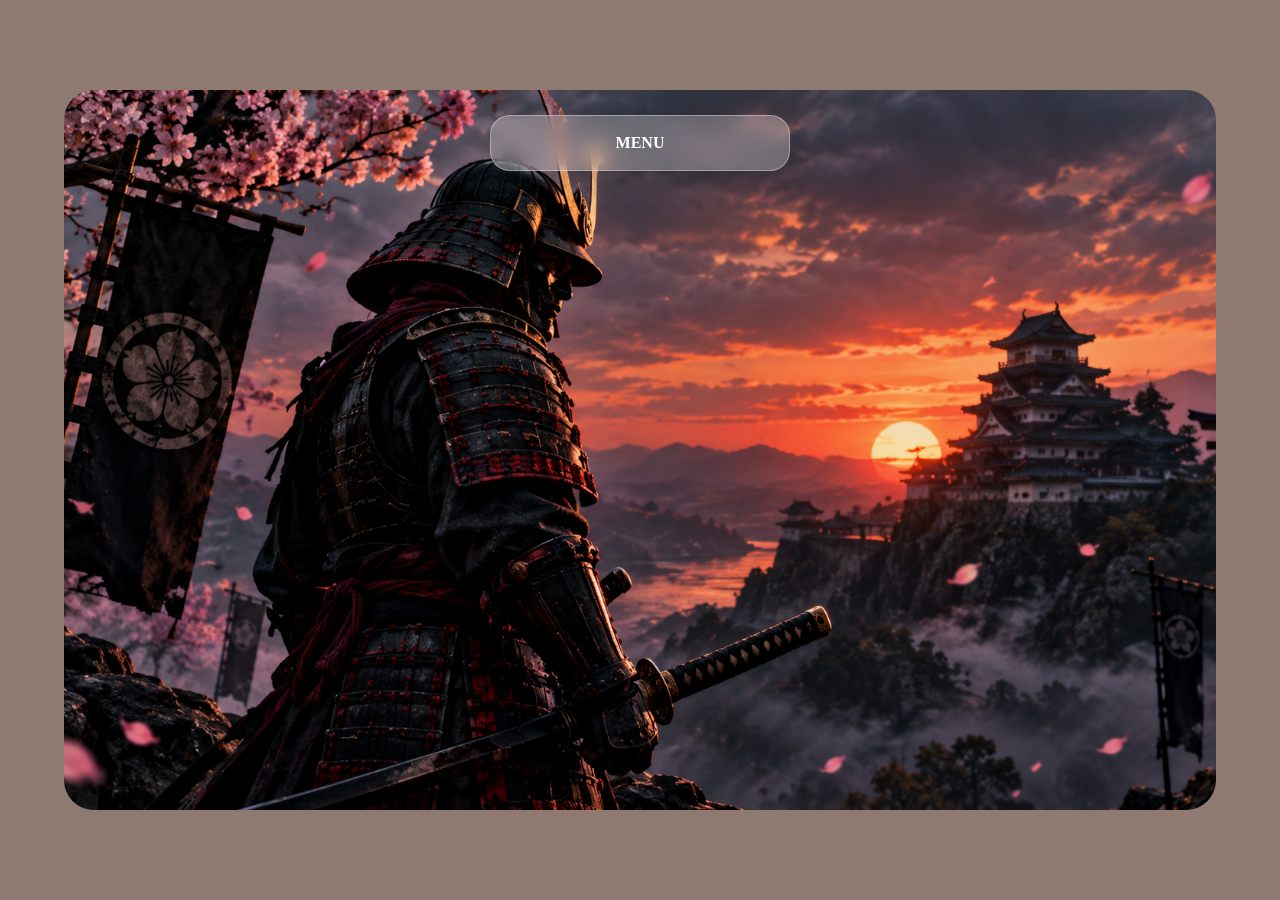
<file: index.html>
<!DOCTYPE html>
<html lang="en">
<head>
    <meta charset="UTF-8">
    <meta name="viewport" content="width=device-width, initial-scale=1.0">
    <title>Pagina de Nicolas Alvarez</title>
    <link rel="stylesheet" href="estilo.css">
</head>
<body>
    <main class="contenedor">
        <nav class="navbar">
            <input type="checkbox" id="menu">
            <label for="menu" class="boton-menu">
                MENU
            </label>
            <div class="opciones">
                <a href="#inicio">INICIO</a>
                <a href="mailto:alvareznicolaselias@gmail.com">CONTACTOS</a>
                <a href="Pagina_de_T.Ps2/index2.html">TRABAJOS PRACTICOS
                </a>
            </div>
        </nav>

    </main>

    
    
</body>
</html>
</file>
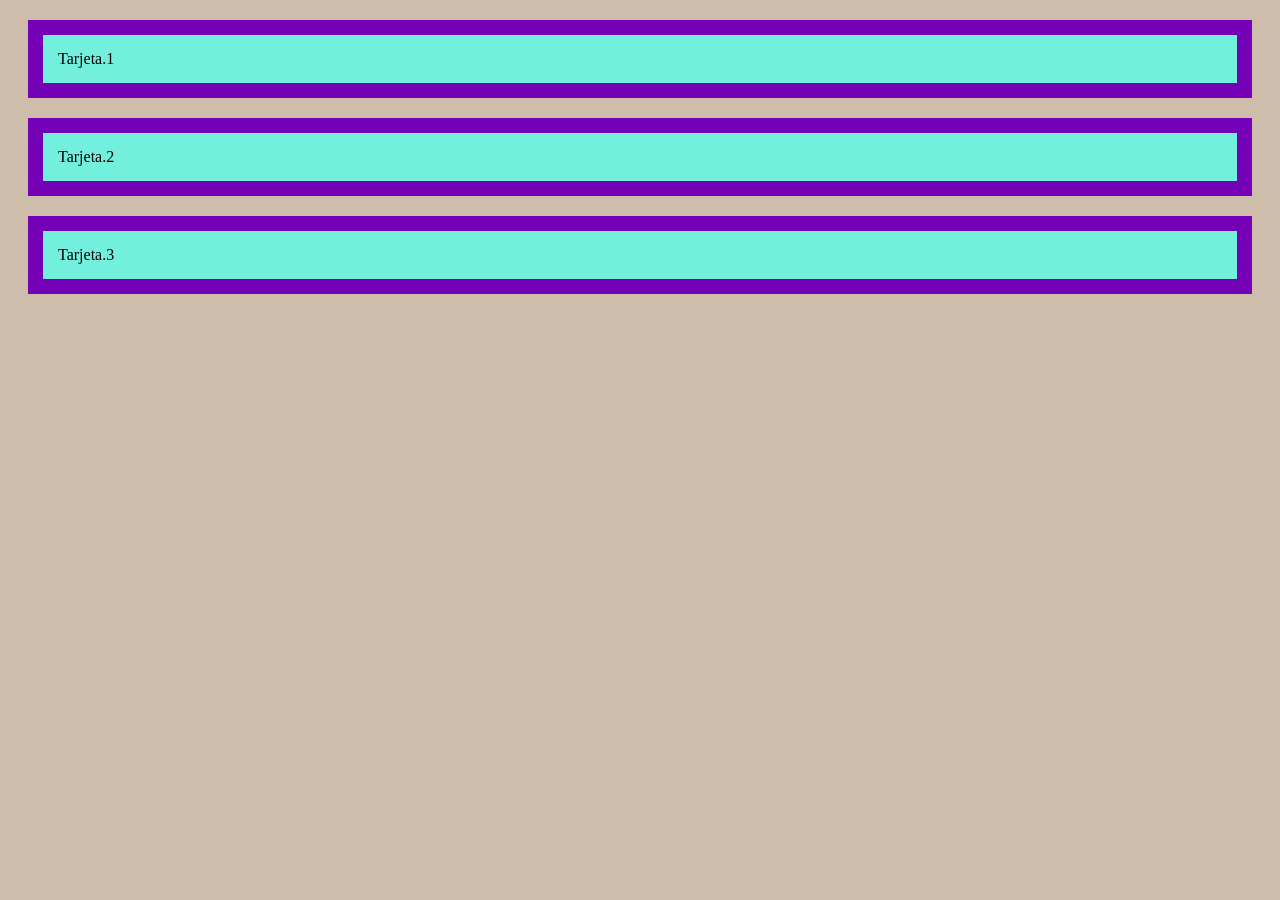
<file: Clase_2/index.html>
<!DOCTYPE html>
<html lang="en">
<head>
    <meta charset="UTF-8">
    <meta name="viewport" content="width=device-width, initial-scale=1.0">
    <link rel="stylesheet" href="style.css">
    <title>Tarjetas</title>
</head>
<body>  

    <div class="Tarjeta">Tarjeta.1</div>
    <div class="Tarjeta">Tarjeta.2</div>
    <div class="Tarjeta">Tarjeta.3</div>
    
</body>
</html>
</file>
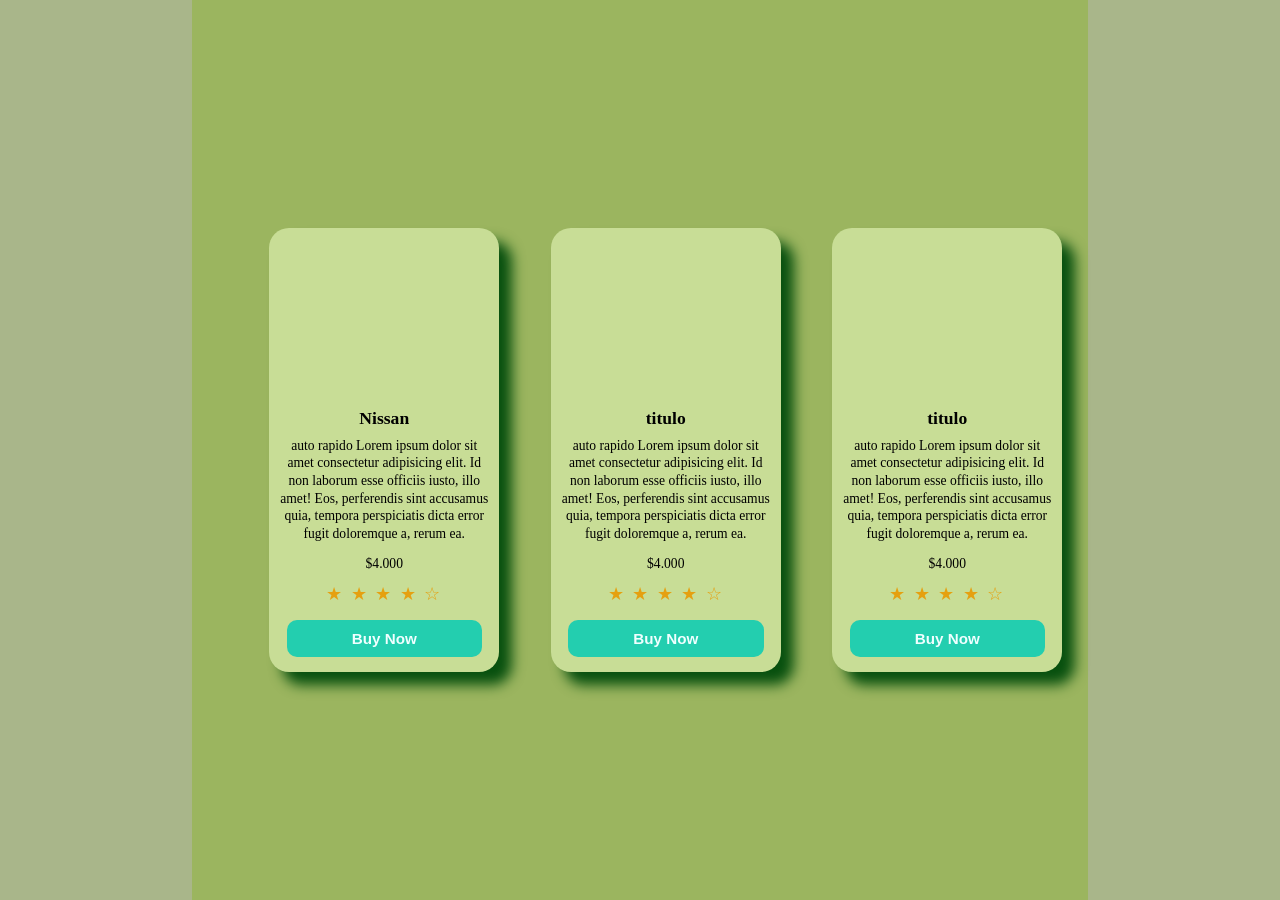
<file: Clase_5/index.html>
<!DOCTYPE html>
<html lang="en">
<head>
    <meta charset="UTF-8">
    <meta name="viewport" content="width=device-width, initial-scale=1.0">
    <title>Clase 5</title>
    <link rel="stylesheet" href="estilo.css">

</head>
<body>

    <section class="Contenedor">
        <nav class="navbar"> </nav>

       <!--Tarjeta 1--> 
        <article class="Box">
            <div class="Imag"></div>
            <div class="info">
                <h2>Nissan</h2>
                <p>auto rapido Lorem ipsum dolor sit amet consectetur adipisicing elit. Id non laborum esse officiis iusto, illo amet! Eos, perferendis sint accusamus quia, tempora perspiciatis dicta error fugit doloremque a, rerum ea.</p>
                <p>$4.000</p>
                <div class="stars">
                    ★ ★ ★ ★ ☆
                </div>
            </div>
            <button class="button">Buy Now</button>

        </article>

        <!--Tarjeta 2-->
         <article class="Box">
            <div class="Imag"></div>
            <div class="info">
                <h2>titulo</h2>
                <p>auto rapido Lorem ipsum dolor sit amet consectetur adipisicing elit. Id non laborum esse officiis iusto, illo amet! Eos, perferendis sint accusamus quia, tempora perspiciatis dicta error fugit doloremque a, rerum ea.</p>
                <p>$4.000</p>
                <div class="stars">
                    ★ ★ ★ ★ ☆
                </div>
            </div>
            <button class="button">Buy Now</button>
         </article>

        <!--Tarjeta 3-->
         <article class="Box">
            <div class="Imag"></div>
            <div class="info">
                <h2>titulo</h2>
                <p>auto rapido Lorem ipsum dolor sit amet consectetur adipisicing elit. Id non laborum esse officiis iusto, illo amet! Eos, perferendis sint accusamus quia, tempora perspiciatis dicta error fugit doloremque a, rerum ea.</p>
                <p>$4.000</p>
                
                <div class="stars">
                    ★ ★ ★ ★ ☆
                </div>
            </div>
            <button class="button">Buy Now</button>
         </article>

    </section>

</body>
</html>
</file>
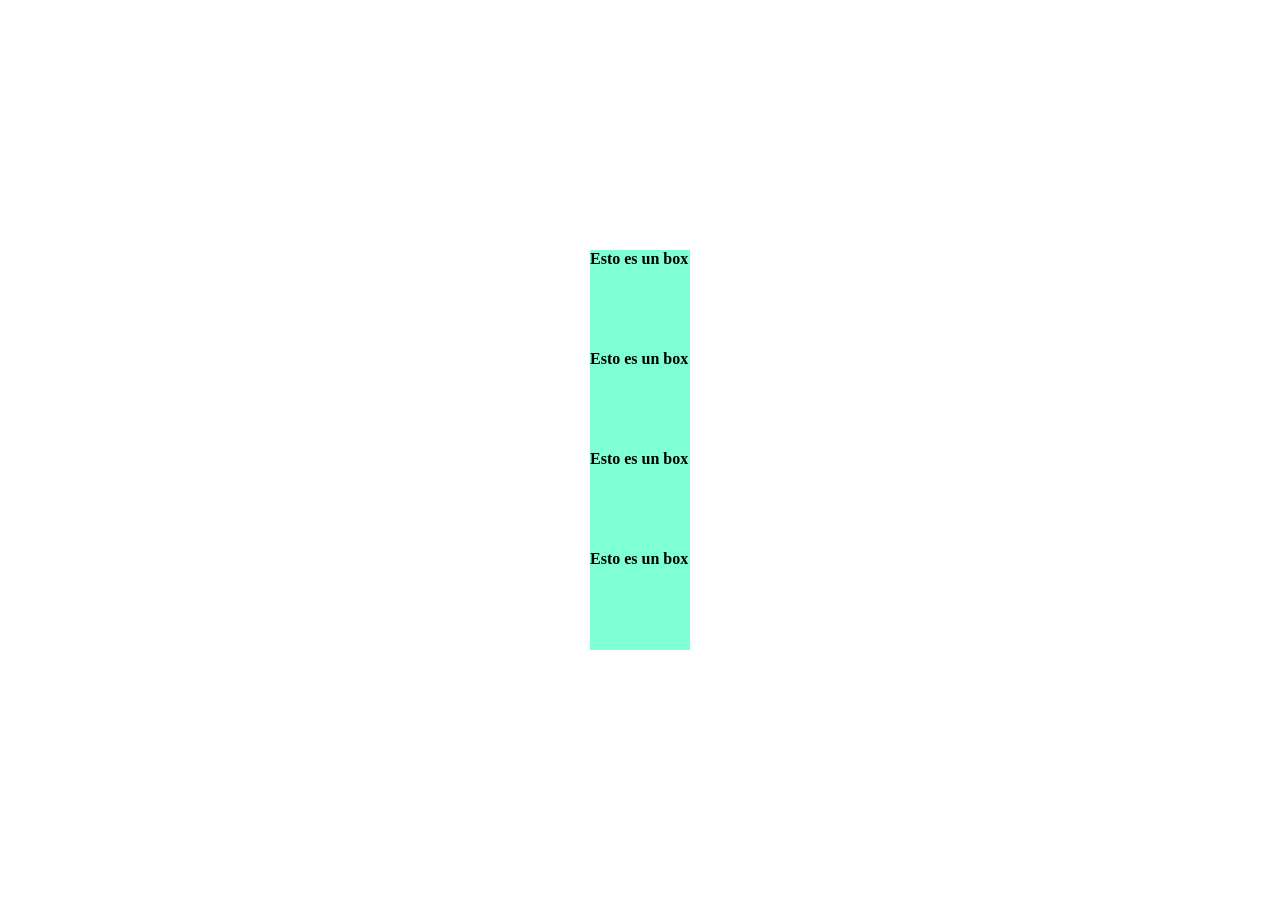
<file: Clase_4/Ejemplo de Clase/index.html>
<!DOCTYPE html>
<html lang="en">
<head>
    <meta charset="UTF-8">
    <meta name="viewport" content="width=device-width, initial-scale=1.0">
    <link rel="stylesheet" href="style.css">
    <title>box</title>
</head>
<body>
    <section class="Contenedor">
        <div class="box">Esto es un box</div>
        <div class="box">Esto es un box</div>
        <div class="box">Esto es un box</div>
        <div class="box">Esto es un box</div>  
    </section>



    
</body>
</html>
</file>
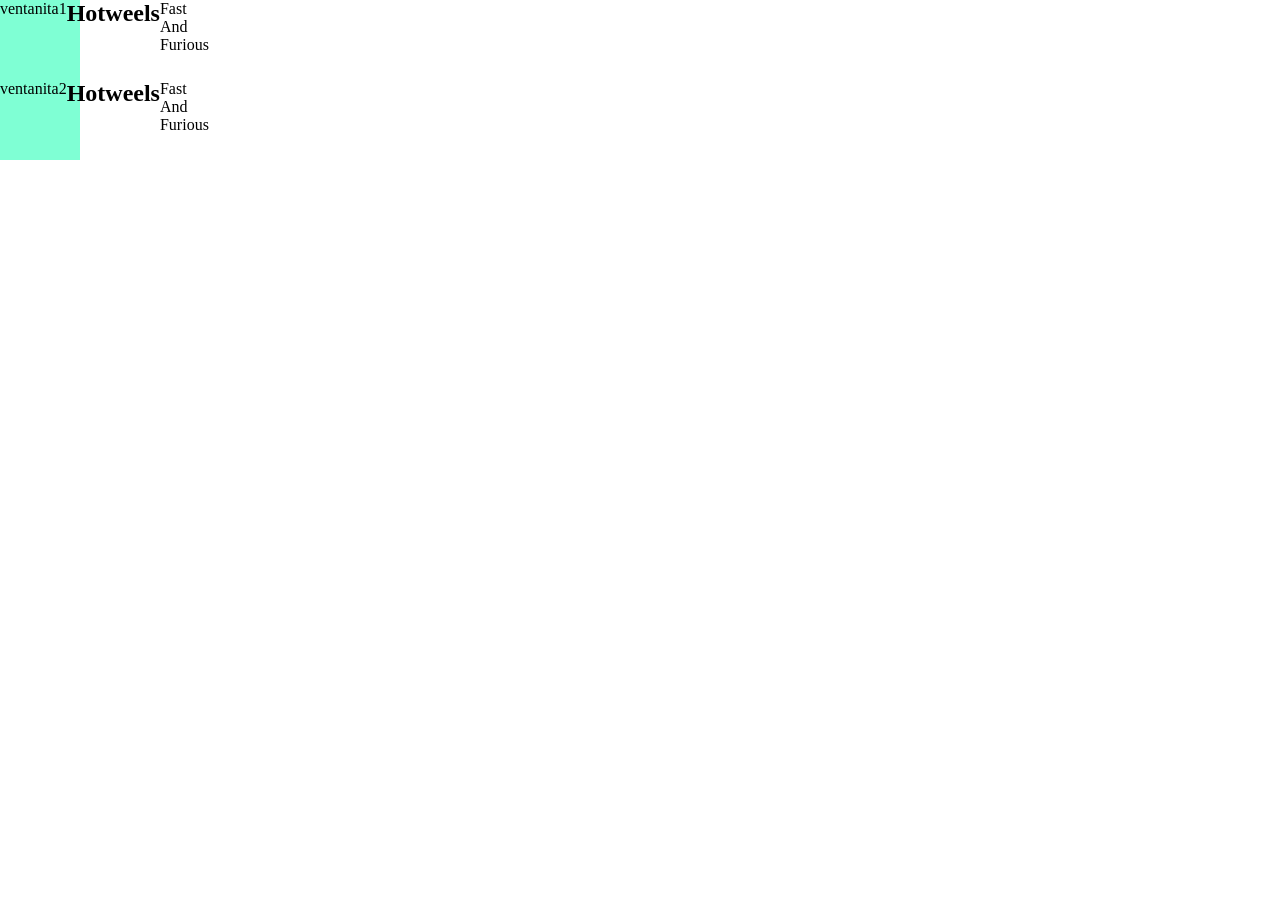
<file: Clase_4/Hecho por Mi/Index.html>
<!DOCTYPE html>
<html lang="en">
<head>
    <meta charset="UTF-8">
    <meta name="viewport" content="width=device-width, initial-scale=1.0">
    <title>Catalogos de Productos</title>
    <link rel="stylesheet" href="Estilo.css">
</head>
<body>
    <main class="pro.containers">
        <section class="ventanitas">
            <div class="box">ventanita1 
                <h2>Hotweels</h2>
                <p>Fast And Furious</p>
            </div>
            <div class="box">ventanita2 
                <h2>Hotweels</h2>
                <p>Fast And Furious</p>
            </div>              
        </section>
        
        


    </main>
    
    


</body>
</html>
</file>
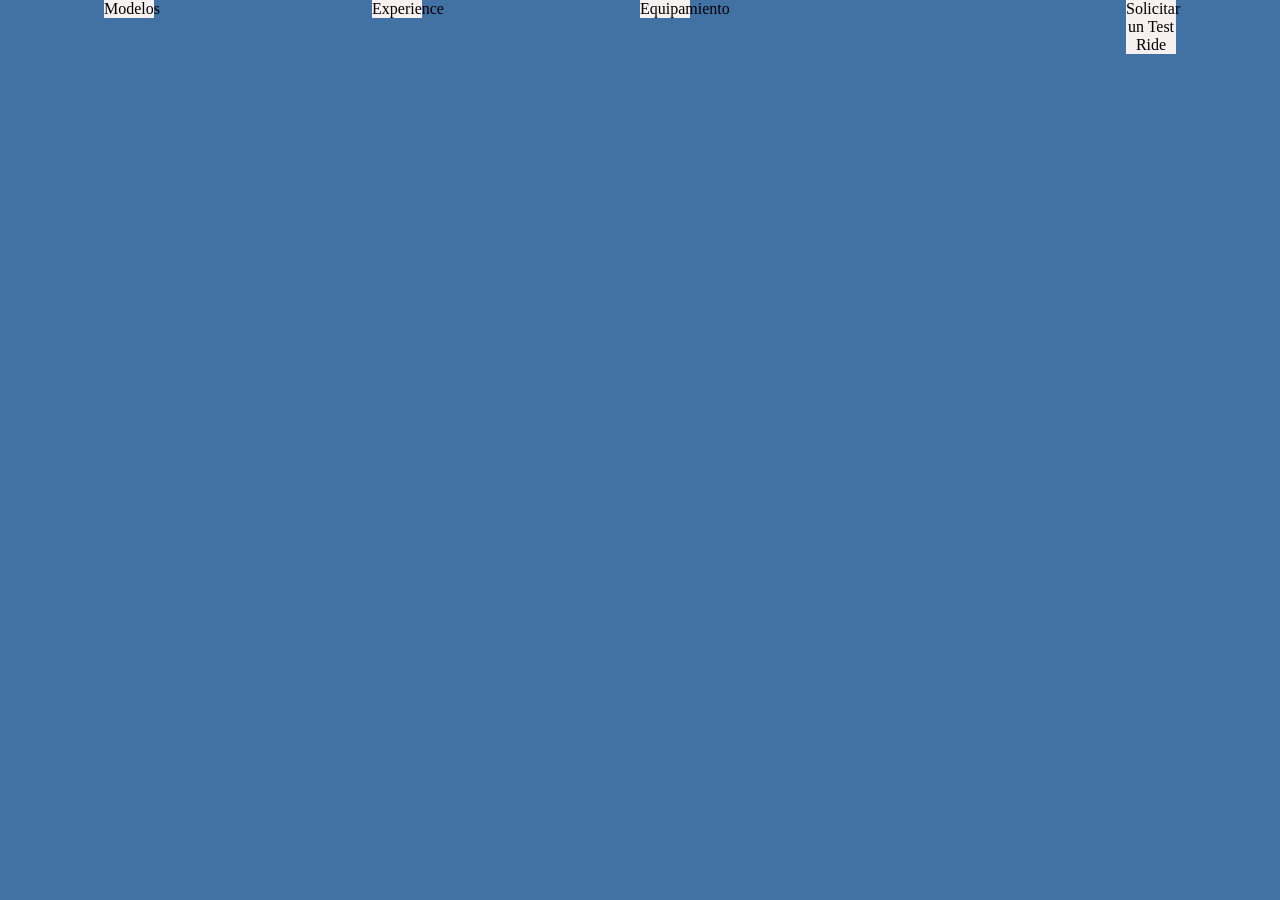
<file: Clase_3/indexTP.html>
<!DOCTYPE html>
<html lang="en">
<head>
    <meta charset="UTF-8">
    <meta name="viewport" content="width=device-width, initial-scale=1.0">
    <link rel="stylesheet" href="styleTP.css">
    <title>VXV</title>
</head>
<body>
    <section class = "section_1"> 
        <div class = "card">Modelos</canvas></div>
        <div class = "card">Experience</div>
        <div class = "card">Equipamiento</div>
        <div class = "card1">
            <img></img>
        </div>
        <div class = "card">Solicitar un Test Ride</div>

    </section>

    <nav></nav>






</body>
</html>
</file>
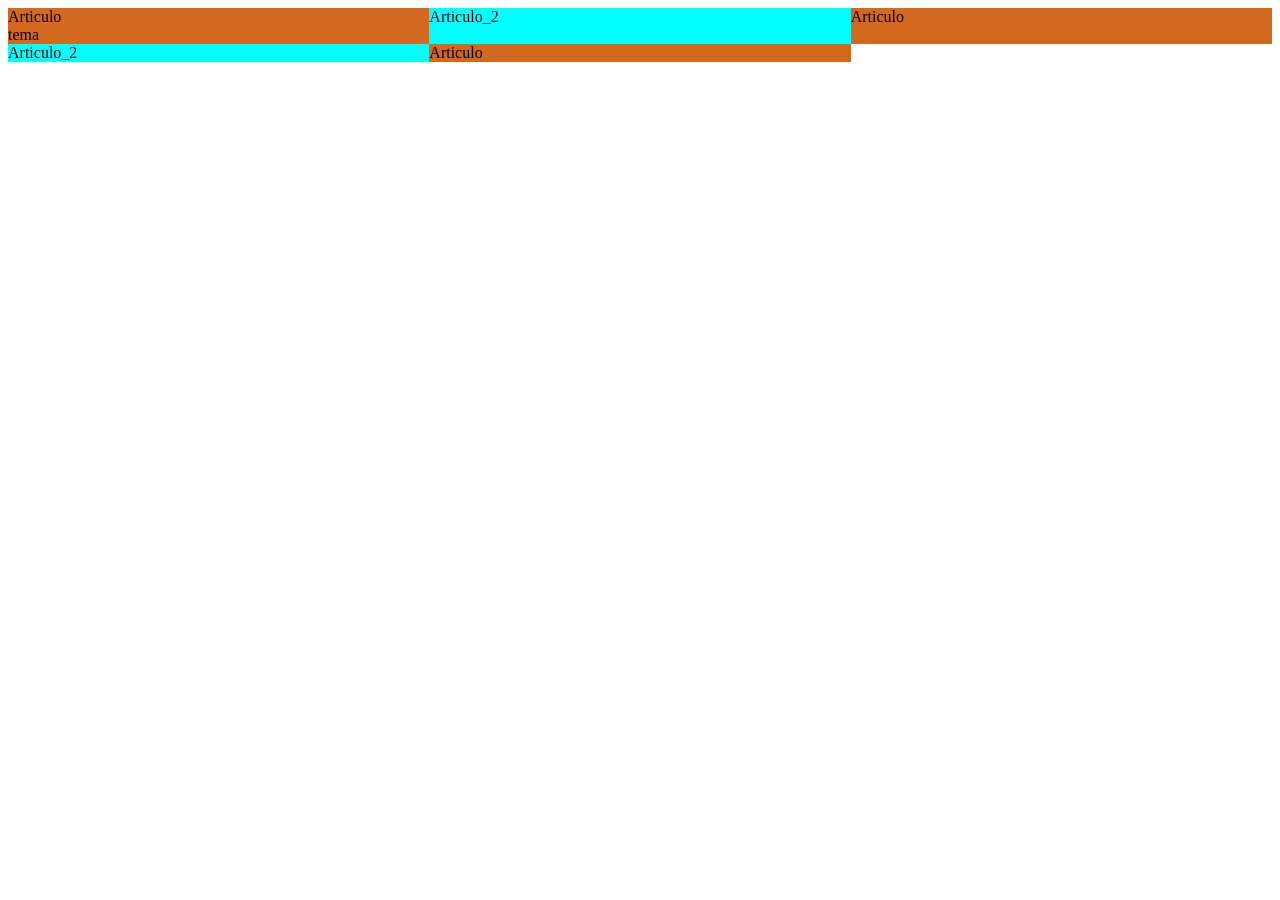
<file: Clase_6/index6.html>
<!DOCTYPE html>
<html lang="en">
<head>
    <meta charset="UTF-8">
    <meta name="viewport" content="width=device-width, initial-scale=1.0">
    <title>Document</title>
    <link rel="stylesheet" href="estilo6.css">
</head>
<body>
    <section class="articulo">Articulo
        <div class="item">tema</div>
    </section>
    <section class="articulo_2">Articulo_2</section>
    <section class="articulo">Articulo</section>
    <section class="articulo_2">Articulo_2</section>
    <section class="articulo">Articulo</section>



</body>
</html>
</file>
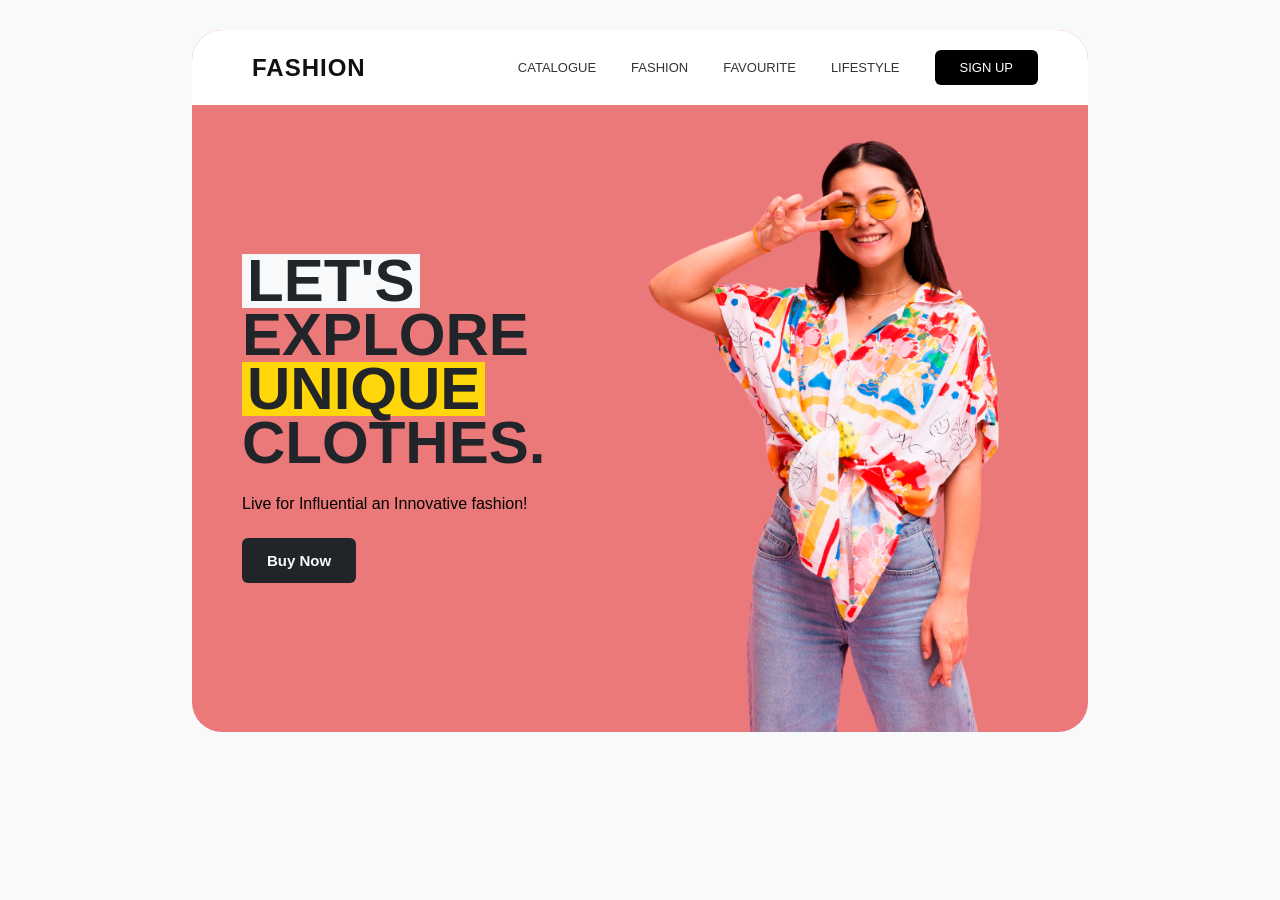
<file: Clase_7/index7.html>
<!DOCTYPE html>
<html lang="en">
<head>
    <meta charset="UTF-8">
    <meta name="viewport" content="width=device-width, initial-scale=1.0">
    <title>Document</title>
    <link rel="stylesheet" href="estilo7.css">
</head>
<body>

    

    <main class="container">
        <header class="navbar-container">
        
          <!-- SECCIÓN DEL LOGOTIPO -->
            <div class="logo">
              <!-- Etiqueta <i> que renderiza el ícono de la bolsa de compras de Font Awesome -->
              <i class="fa-solid fa-bag-shopping"></i> FASHION
            </div>
        
            <!-- SECCIÓN DE ENLACES DE NAVEGACIÓN -->
            <!-- Usamos la etiqueta <nav> para agrupar los links principales del sitio -->
            <nav class="nav-links">
               <a href="#catalogue">CATALOGUE</a>
               <a href="#fashion">FASHION</a>
               <a href="#favourite">FAVOURITE</a>
               <a href="#lifestyle">LIFESTYLE</a>
               <!-- El último enlace se transformará automáticamente en botón mediante CSS (:last-child) -->
               <a href="#signup">SIGN UP</a>
            </nav>
        
        </header>



        <!-- MITAD DEL TEXTO -->
        <article class="cjp">
            <h1>
                <span class="resalt-lets">LET'S</span><br>
                   EXPLORE<br>
                <span class="resalt-unique">UNIQUE</span><br>
                   CLOTHES.
            </h1>
            <p>
                Live for Influential an Innovative fashion!
            </p>

            <button>
                Buy Now
            </button>

        </article>
            
        <!-- MITAD DE LA IMAGEN -->
        <article class="caraB"></article>

    </main>
    


    
</body>
</html>
</file>
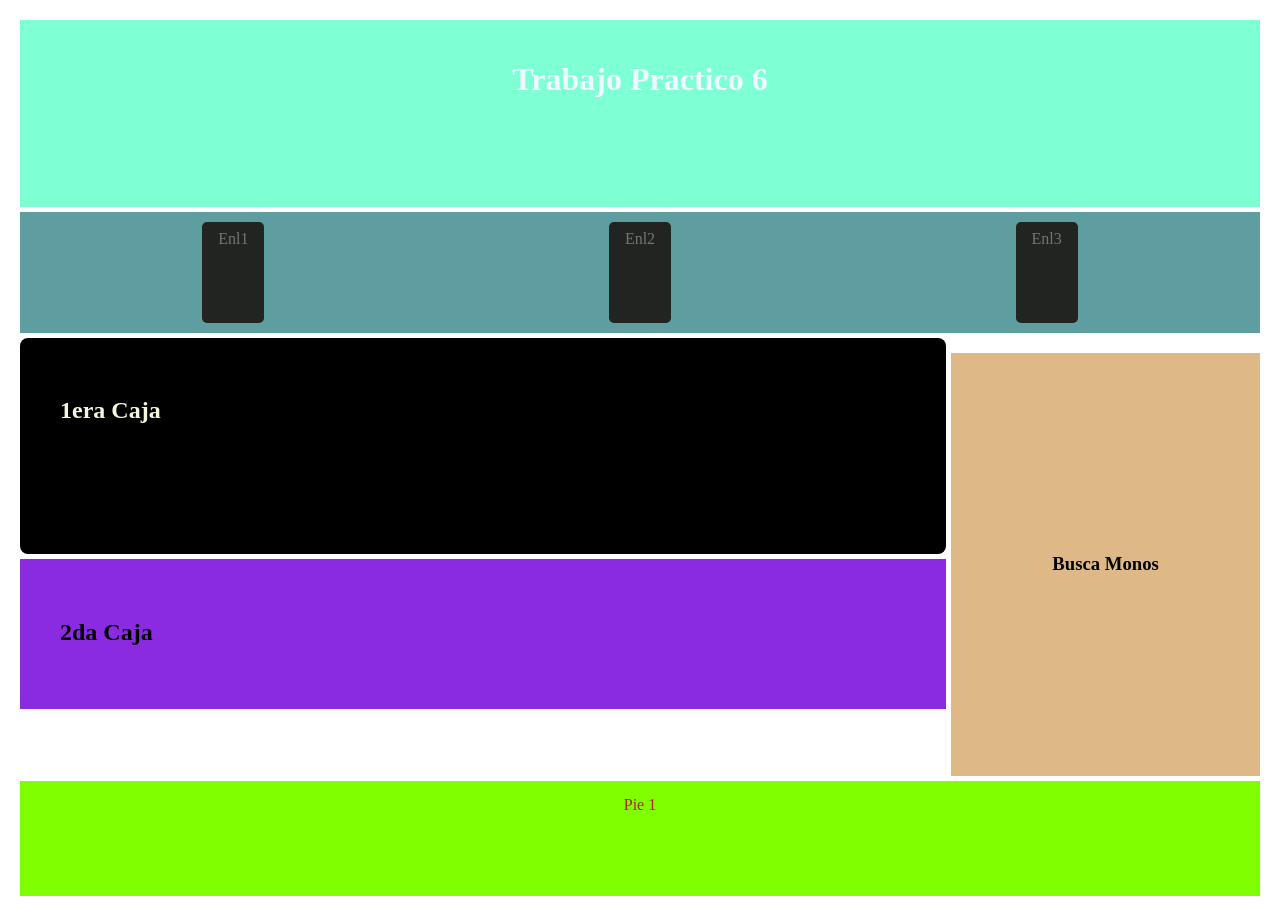
<file: Clase_6/TrabajoP6/index6t.html>
<!DOCTYPE html>
<html lang="en">
<head>
    <meta charset="UTF-8">
    <meta name="viewport" content="width=device-width, initial-scale=1.0">
    <title>Document</title>
    <link rel="stylesheet" href="estilo6t.css">
</head>
<body>
  <header class="Cabeza">
    <h1>Trabajo Practico 6</h1>
  </header>
 
  <nav class="Navegacion">
    <div class="enlace" >Enl1</div>
    <div class="enlace" >Enl2</div>
    <div class="enlace" >Enl3</div>
  </nav>

  <section class="arti1">
  <h2>1era Caja</h2>  
  </section>    

  <article>
    <div class="arti2">
        <h2>2da Caja</h2>
    </div>
  </article>

  <aside class="mitad">
    <h3>Busca Monos</h3>
  </aside>
  <footer class="pie">
    <div class="pie1">Pie 1</div>
  </footer>
    
</body>
</html>
</file>
<file: estilo.css>
*{
    margin: 0;
    padding: 0;
    box-sizing: border-box;
}


 /*--------------
  PAGINA DISENIO
  ---------------*/
body{
    min-height: 100vh;
    display: flex;
    justify-content: center;
    align-items: center;
    background-color: #8e7a70;
}

 /*--------------------
  CONTENEDOR PRINCIPAL
 ----------------------*/
.contenedor{
    position: relative;
    width: 90%;
    max-width: 1200px;
    height: 80vh;
    background-image: url(IMG/ChatGPT\ Image\ 21\ sept\ 2026\,\ 08_07_06\ p.m..png);
    background-size: cover;
    background-position: center;
    background-repeat: no-repeat;
    border-radius: 30px;
    overflow: hidden;
}

 /*--------
   NAVBAR 
 --------*/
.navbar{
    position: absolute;
    top: 25px;
    left: 50%;
    transform: translateX(-50%);
    width: 300px;
    overflow: hidden;
    z-index: 10;
    background-color: rgb(255, 255, 255, 0.25);
    backdrop-filter: blur(10px);
    border: 1px solid rgb(255, 255, 255, 0.35);
    border-radius: 20px;
    box-shadow: 0 10px 30px rgb(0, 0, 0, 0.20);
    
}
.boton-menu{
    display: block;
    padding: 18px 25px;
    text-align: center;
    font-weight: bold;
    cursor: pointer;
    background-color: transparent;
    color: white;
}

 /*----------
  CHECKBOX
 ------------*/
 /*Llamados y Chekeos*/
#menu{
    display: none;
}

.opciones{
    display: none;
    flex-direction: column;
}

#menu:checked ~ .opciones{
    display: flex;
}
.opciones a{
    display: block;
    padding: 15px 20px;
    text-decoration: none;
    color: white;
    text-align: center;
    transition: background-color 0.2s ease;
}
.opciones a:hover{
    background-color: #eeeeee;
}
</file>
<file: Clase_2/style.css>
body{
    background-color: rgba(201, 183, 162, 0.908);
}

/*.color-fondo-pagina {
    background-color:blanchedalmond
}*/

.Tarjeta{
    background-color: #72efdd;
    border: solid#7400b8 15px ;
    padding: 15px;
    margin: 20px;
}
</file>
<file: Clase_5/estilo.css>
*{
    margin: 0%;
    padding: 0%;
    box-sizing: border-box;
}
body{
    background-color: #a9b68a;
    display: flex;
    justify-content: center;
}
/*
.navbar{
    width: 100px;
    height: 85%;
    background-color: #1a2f00;
    justify-content: start;
    /*flex: start;
*/
.Contenedor{
    background-color: #9bb55f;
    width: 70%;
    height: 100vh;
    display: flex;
    align-items: center;
    justify-content: space-around;
}

/*Trajeta Principal*/
.Box{
    background-color: #c8dd96;
    width: 230px;
    /*height: 60%;*/
    border-radius: 20px ;
    display: flex;
    flex-direction: column;
    justify-content: space-between;
    padding-bottom: 15px;
    /*transition: transform 0.3s ease;*/
    box-shadow: 13px 13px 13px rgb(8, 80, 15);
    transition: box-shadow 0.3s ease, transform 0.3s ease, background-color 0.3s ease;
    overflow: hidden;
}
/*Animacion de posicionamiento de cursor*/
.Box:hover{
    box-shadow: 18px 12px 12px #308b4b;
    transform: translatey(-5px);
    background-color: #4aa03d;
    /*color: antiquewhite;*/
    /*transform: translate(-8px) scale(1.02);*/
}


.Imag{
    width: 100%;
    height: 160px;
    background-image: url(https://i.pinimg.com/1200x/8c/33/7e/8c337ee56155a735d96f9b4d7014cb8b.jpg) ;
    background-repeat: no-repeat;
    
    /*display: flex;*/
    /*justify-content: center;*/
    background-position: center;
    background-size: contain;
    margin-top: 10px;
    /*align-items: center;*/
    /*object-fit: contain;*/
    /*background-position: 100px;*/ 
}

.info{
    padding: 10px;
    text-align: center;
}
.info h2{
    font-size: 1.1rem;
    margin-bottom: 8px;
    /*padding: 15px;*/
    /*font-family: sans-serif;*/
}
.info p{
    font-size: 0.85rem;
    line-height: 1.3;
    margin-bottom: 12px;
    /*display: contents;*/
    /*margin-bottom: 8px;
    padding: 15px;*/
}
.stars{
    color: #e5a010;
    font-size: 1.1rem;
    letter-spacing: 2px;
    margin-bottom: 5px;
}


.button{
    width: 85%;
    padding: 10px 0;
    align-self: center;
    border: none;
    /*display: flex;*/
    background-color: #23ceaf;
    color: azure;
    font-size: 0.95rem;
    font-weight: bold;
    color: azure;
    cursor: pointer;
    border-radius: 10px;
    /*background-position: center;*/
    transition: background-color 0.2s ease transform 0.3s ease;
    /*justify-content: space-between;*/
    
}

.button:hover {
    background-color: aquamarine;
    color: #1a2f00;
    transform: /*translate(-8px)*/ scale(1.02);
}
</file>
<file: Clase_4/Ejemplo de Clase/style.css>
*{
    margin: 0%;
    padding: 0%;
    box-sizing: border-box;
}

.Contenedor{
    
    /*ancho que ocupa*/
    width: 100%;
    /*alto que ocupa*/
    height: 100vh;
    display: flex;
    /*formatode orden*/
    flex-direction: column;
    /*donde se ubicara*/
    justify-content: center;

    align-items: center;
}


.box{
    width: 100px;
    height: 100px;
    background-color: aquamarine;
    font-weight: 800;
}
</file>
<file: Clase_4/Hecho por Mi/Estilo.css>
*{
    margin: 0;
    padding: 0;
    box-sizing: border-box;

}
.pro.containers{
    width: 0%;
    height: 0%;
    background-color: black;
    display: flex;
    justify-content: center;
}


/*.Ventanitas{
    width: 100px;
    height: 100px;
    background-color: blue;

}*/



.box{
    width: 80px;
    height: 80px;
    background-color: aquamarine;
    display: flex;
    
}


.h2{
    padding: 12px;
    justify-content: center;

}
</file>
<file: Clase_3/styleTP.css>
*{
    margin: 0%;
    border: 0cap;
    padding: 0%;
    box-sizing: border-box;
}

body{
    background-color: #4172a3;
    display: flex;
    justify-content: center;
    align-items: start;
    height: 100vh;
}

.section_1{
    background-color: f8f9fa ;
    width: 100%;
    display: flex;
    justify-content: space-around;
    gap: 10px;
}

.card{
    width: 50px;
    height: 30%;
    /*border: 5px solid black;*/
    background-color:rgb(246, 240, 240) ;
    align-items: center;
    text-align: center;
}

.card1 img{

    background-image: url(https://assets.prd.site.awsducati.com/dist/0.39.5/assets/img/ducati_id.png);
    background-size: cover;
    background-position: center;
}
</file>
<file: Clase_6/estilo6.css>
*{
    padding: 0;
    box-sizing: border-box;
}


body{
    display: grid;
    grid-template-columns: 2fr 2fr 2fr;
    /*grid-template-rows: 4fr 2fr 3fr;*/
    /*grid-template-areas: 
    "nada todo nada"
    "nada todo nada"
    "n+ada todo nada";*/


}

.articulo{
    background-color: chocolate;
    /*grid-area: todo;*/
}

.articulo_2{
    background-color: aqua;
    /*grid-area: nada;*/
}
</file>
<file: Clase_7/estilo7.css>
*{
    /*width: 0%;
    height: 0%;*/
    margin: 0;
    box-sizing: border-box;
    padding: 0;
}

body{
    /*width: 100%;
    height: 100%;*/
    font-family: Arial, sans-serif;
    background-color: #f8f9fa;
    /*display: grid;*/
}

 /*===================
  <<CUERPO COMPLETO>>
  ===================*/
.container{
    width: 70%;
    height: 78dvh;
    /*min-height: 350px;*/
    margin: 30px auto;
    
    border-radius: 30px;
    background-color: #eb7979;
    
    display: grid;
    grid-template-columns: 1fr 1fr;
    grid-template-rows: auto 1fr;
    
    grid-template-areas: 
        "navbar  navbar"
        "cuerpo1 cuerpo2";
    
    /*align-items: center;*/
    overflow: hidden;
    /*background-color:#dce5ff;*/
    /*padding: 65%;*/
}

 /*============
  <<NAVBAR>>
  ============*/
.navbar-container{
    /*width: 100%;*/
    grid-area: navbar;
    display: flex;        
    border-radius: auto 15px;          /* Activamos Flexbox para alinear los elementos horizontalmente */
    /*font-family: 'Poppins', sans-serif;
    background-color: #f4f5f7;*/
    justify-content: space-between; /* Separa los elementos extremos: logo a la izquierda, links a la derecha */
    align-items: center;            /* Centra verticalmente todos los elementos del navbar */
    padding: 20px 50px;             /* Espaciado interno superior/inferior (20px) y laterales (50px) */
    background-color: #ffffff;      /* Fondo blanco puro para la barra */
    /*border-bottom: 1px solid #eaeaea;*/
}
.logo {
  font-size: 1.5rem;   /* Tamaño de fuente grande y destacado */
  font-weight: 800;    /* Grosor alto (Bold) para darle fuerza visual */
  letter-spacing: 1px; /* Espaciado ligero entre las letras */
  display: flex;       /* Flexbox para alinear el ícono y el texto lado a lado */
  align-items: center; /* Centrado vertical entre ícono y texto */
  gap: 10px;           /* Espacio de separación entre el ícono de la bolsa y la palabra FASHION */
  color: #111;         /* Color de texto casi negro */
}

/* Estilo específico para el ícono dentro del logo */
.logo i {
  font-size: 1.3rem;   /* Ajuste de tamaño del ícono */
  color: #000000;      /* Color negro para el ícono */
}

/* 4. SECCIÓN DE ENLACES (.nav-links) */
.nav-links {
  display: flex;       /* Alinear los enlaces en una sola línea horizontal */
  align-items: center; /* Centrar verticalmente los links */
  gap: 35px;           /* Espacio uniforme de separación entre cada enlace */
}

/* Estilos base para todos los enlaces del menú */
.nav-links a {
  text-decoration: none; /* Elimina la línea de subrayado por defecto de los links */
  color: #333;           /* Color gris oscuro para los textos del menú */
  font-weight: 500;      /* Grosor semi-negrita (SemiBold) */
  font-size: 13px;     /* Tamaño de letra ligeramente menor al cuerpo principal */
  /*transition: color 0.3s ease; /* Transición suave cuando cambie de color al pasar el cursor */
}

/* Efecto hover (cuando pasas el mouse por encima de los links comunes) */
.nav-links a:hover {
  color: #e6b800; /* Cambia a un tono amarillo/dorado corporativo */
}

/* 5. USO DE :last-child PARA EL BOTÓN "SIGN UP"*/
/* 
  Selecciona específicamente al ÚLTIMO elemento hijo dentro de .nav-links 
  (que en este caso es la etiqueta <a href="#signup">SIGN UP</a>) 
  para transformarlo visualmente en un botón sólido sin necesidad de clases adicionales.
*/
.nav-links a:last-child {
  background-color: #000000;    /* Fondo negro sólido */
  color: #ffffff;               /* Texto en color blanco para hacer contraste */
  padding: 10px 25px;           /* Espaciado interno para darle forma de botón rectangular */
  border-radius: 6px;           /* Bordes redondeados sutiles */
 /* transition: background-color 0.3s ease; /* Transición suave para el efecto hover */
}

/* Efecto hover específico para el botón final */
.nav-links a:last-child:hover {
  background-color: #333333;    /* El fondo negro se aclara un poco al pasar el mouse */
  color: #ffffff;               /* Asegura que el texto se mantenga blanco */
}


 /*================
  <<CUERPO 1>>
==================*/  
.cjp{
    padding: 50px;
    display: flex;
    grid-area: cuerpo1;
    flex-direction: column;
    justify-content: center;
}
/*TITULO*/
.cjp h1{
    font-size: 60px;
    line-height: 0.90;
    font-weight: 900;
    color: #212529;
}

.resalt-lets{
    display: inline-block;
    background-color: #f8f9fa;
    padding: 0 05px;
    /*transform: rotate(5deg);*/
}

.resalt-unique{
    display: inline-block;
    background-color: #ffd60a;
    padding: 0 05px;
    /*transform: rotate(5deg);*/
    /*flex-direction: column;*/
}

.cjp p{
    margin-top: 25px;
    margin-bottom: 25px;
    font-size: 16px;
}

.cjp button{
    align-self: flex-start;
    padding: 14px 25px;
    border: none;
    border-radius: 6px;
    font-size: 15px;
    font-weight: bold;
    cursor: pointer;
    background-color: #212529;
    color: #f8f9fa;
    
}

 /*=============
   SEGUNDA CARA
 ===============*/
.caraB{
    height: 100%;
    width: 100%;
    background-image: url(img/chica.png.png);
    /*background-image: url("https://tse2.mm.bing.net/th/id/OIP.El2akHcvYOl-jQc-LbLWcQHaHa?r=0&rs=1&pid=ImgDetMain&o=7&rm=3");*/
    background-repeat: no-repeat;
    /*display: block;*/
    background-size: cover;
    background-position: center;
    grid-area: cuerpo2;

    /*align-self: flex-start;*/
}

/*.imagen img{
    
    width: 50%;
    height: 70vh;
    
    object-fit: contain;
}*/
</file>
<file: Clase_6/TrabajoP6/estilo6t.css>
*{
    padding: 0%;
    box-sizing: border-box;
}

body{
    display: grid;
    grid-template-columns: 3fr 1fr;
    /*grid-template-rows: auto auto 1fr 1fr auto;*/
    grid-template-areas: 
        "header   header"
        "nav      nav"
        "section  aside"
        "article  aside"
        "footer   footer";
    gap: 5px;
    padding: 12px;
    min-height: 100vh; 
}

.Cabeza{
    grid-area: header;
    background-color: aquamarine;
    padding: 20px;
    text-align: center;
    color: aliceblue;
}

.Navegacion{
    grid-area: nav;
    background-color: cadetblue;
    display: flex;
    justify-content: space-around;
    padding: 10px; 
}
.enlace{
    background-color: rgb(34, 36, 34);
    color: rgb(115, 117, 115);
    padding: 8px 16px;
    border-radius: 5px;
    cursor: pointer;
}

.arti1{
    grid-area: section;
    background-color: black;
    border-radius: 8px;
    padding: 40px;
    min-height: 150px;
    color: beige;
}

.arti2{
    grid-area: article;
    background-color: blueviolet;
    padding: 40px;
    min-height: 150px;
}

.mitad{
    grid-area: aside;
    background-color: burlywood;
    padding: 15px;
    display: flex;
    align-items: center;
    justify-content: center;
    margin-top: 15px;
    /*background-position: center;*/
}

.pie{
    grid-area: footer;
    background-color: chartreuse;
    color: brown;
    text-align: center;
    padding: 15px;
}
</file>
